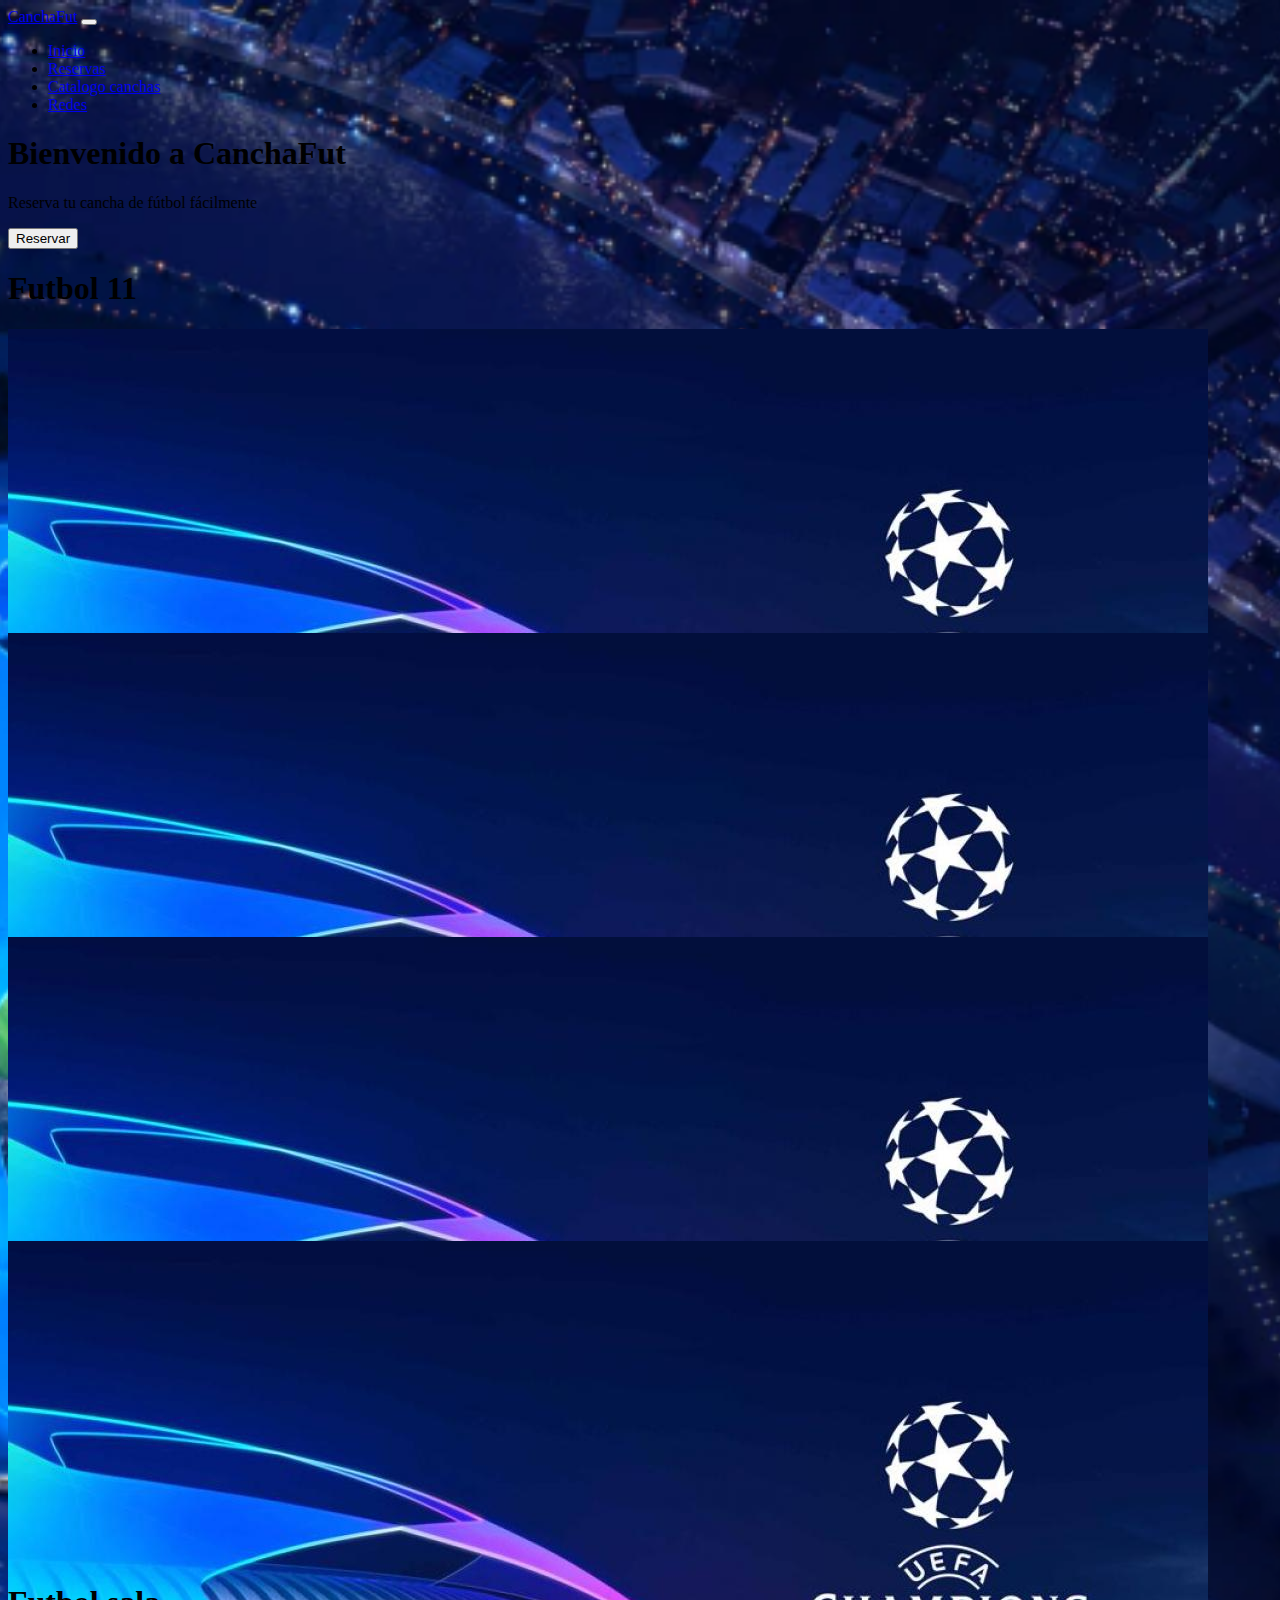
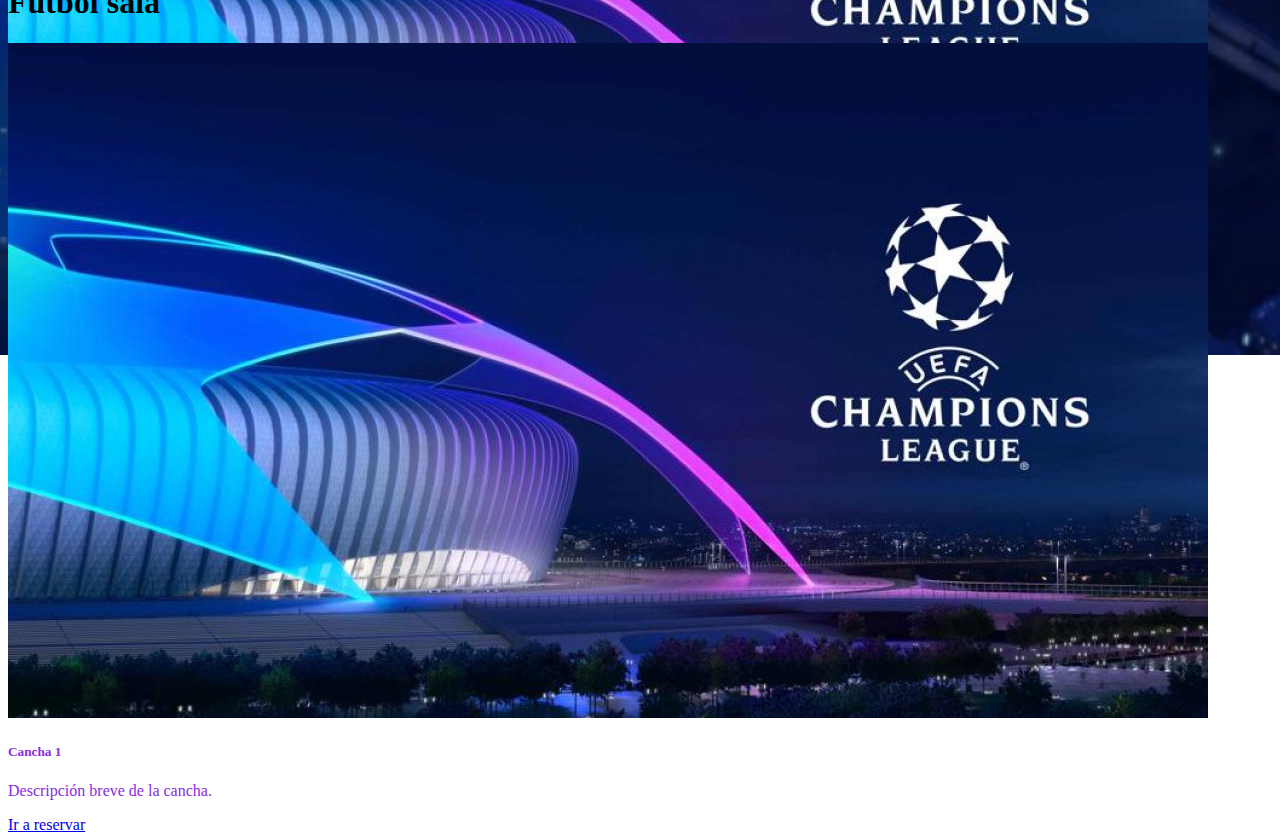
<file: index.html>
<!DOCTYPE html>
<html lang="es">
<head>
  <meta charset="UTF-8">
  <meta name="viewport" content="width=device-width, initial-scale=1.0">
  <title>Arriendo de Canchas</title>
  <link rel="stylesheet" href="assets/css/app.css">
  <link href="https://cdn.jsdelivr.net/npm/bootstrap@5.3.8/dist/css/bootstrap.min.css" rel="stylesheet" integrity="sha384-sRIl4kxILFvY47J16cr9ZwB07vP4J8+LH7qKQnuqkuIAvNWLzeN8tE5YBujZqJLB" crossorigin="anonymous">
</head>
<body>
    <nav class="navbar navbar-expand-lg bg-dark navbar-dark">
        <div class="container-fluid">
            <a class="navbar-brand" href="#">CanchaFut</a>
            <button class="navbar-toggler" type="button" data-bs-toggle="collapse" data-bs-target="#navbarNav"
                aria-controls="navbarNav" aria-expanded="false" aria-label="Toggle navigation">
                <span class="navbar-toggler-icon"></span>
            </button>
            <div class="collapse navbar-collapse" id="navbarNav">
                <ul class="navbar-nav ms-auto">
                    <li class="nav-item">
                        <a class="nav-link active" aria-current="page" href="#">Inicio</a>
                    </li>
                    <li class="nav-item">
                        <a class="nav-link" href="#">Reservas</a>
                    </li>
                    <li class="nav-item">
                        <a class="nav-link" href="#">Catalogo canchas</a>
                    </li>
                    <li class="nav-item">
                        <a class="nav-link" href="#">Redes</a>
                    </li>
                </ul>
            </div>
        </div>
    </nav>
    
    <div>
        <h1 class="text-center bg-primary bg-gradient;">Bienvenido a CanchaFut</h1>
            <p class="text-center text-white">Reserva tu cancha de fútbol fácilmente</p>
            <div class="text-center">
                <button class="btn btn-primary">Reservar</button>
            </div>
        </div>
        <div class="d-flex flex-wrap justify-content-center mt-4">
        
    <div class="row mb-4 mt-4">
        <h1 class="text-center">Futbol 11</h1>
        <div class="card m-2" style="width: 19rem; height: 19rem; color: blueviolet;">
            <img src="assets/img/imagen1.jpeg" class="card-img-top p-1"  alt="Cancha 1">
            <div class="card-body">
                <h5 class="card-title">Cancha 1</h5>
                <p class="card-text">Descripción breve de la cancha.</p>
                <a href="#reservar" class="btn btn-primary btn-sm ">Ir a reservar</a>
            </div>
        </div>
        <div class="card m-2" style="width: 19rem; height: 19rem; color: blueviolet;">
            <img src="assets/img/imagen1.jpeg" class="card-img-top p-1"  alt="Cancha 1">
            <div class="card-body">
                <h5 class="card-title">Cancha 1</h5>
                <p class="card-text">Descripción breve de la cancha.</p>
                <a href="#reservar" class="btn btn-primary btn-sm ">Ir a reservar</a>
            </div>
        </div>
        <div class="card m-2" style="width: 19rem; height: 19rem; color: blueviolet;">
            <img src="assets/img/imagen1.jpeg" class="card-img-top p-1" alt="Cancha 1">
            <div class="card-body">
                <h5 class="card-title">Cancha 1</h5>
                <p class="card-text">Descripción breve de la cancha.</p>
                <a href="#reservar" class="btn btn-primary btn-sm ">Ir a reservar</a>
            </div>
        </div>
        <div class="card m-2" style="width: 19rem; height: 19rem; color: blueviolet;">
            <img src="assets/img/imagen1.jpeg" class="card-img-top p-1"  alt="Cancha 1">
            <div class="card-body">
                <h5 class="card-title">Cancha 1</h5>
                <p class="card-text">Descripción breve de la cancha.</p>
                <a href="#reservar" class="btn btn-primary btn-sm ">Ir a reservar</a>
            </div>
        </div> 
    </div>
    <br>
    <div class="row pt-5 mt-4">
        <h1 class="text-center mb-4"> Futbol sala</h1>
        <div class="col-4">
            <div class="card m-2" style="width: 19rem; height: 19rem; color: blueviolet;">
                <img src="assets/img/imagen1.jpeg" class="card-img-top p-1" alt="Cancha 1">
                <div class="card-body">
                    <h5 class="card-title">Cancha 1</h5>
                    <p class="card-text">Descripción breve de la cancha.</p>
                    <a href="#reservar" class="btn btn-primary btn-sm ">Ir a reservar</a>
                </div>
            </div>
        </div>
    </div>

    

    
  </div>








<script src="https://cdn.jsdelivr.net/npm/bootstrap@5.3.2/dist/js/bootstrap.bundle.min.js"></script>
</body>
</html>
</file>
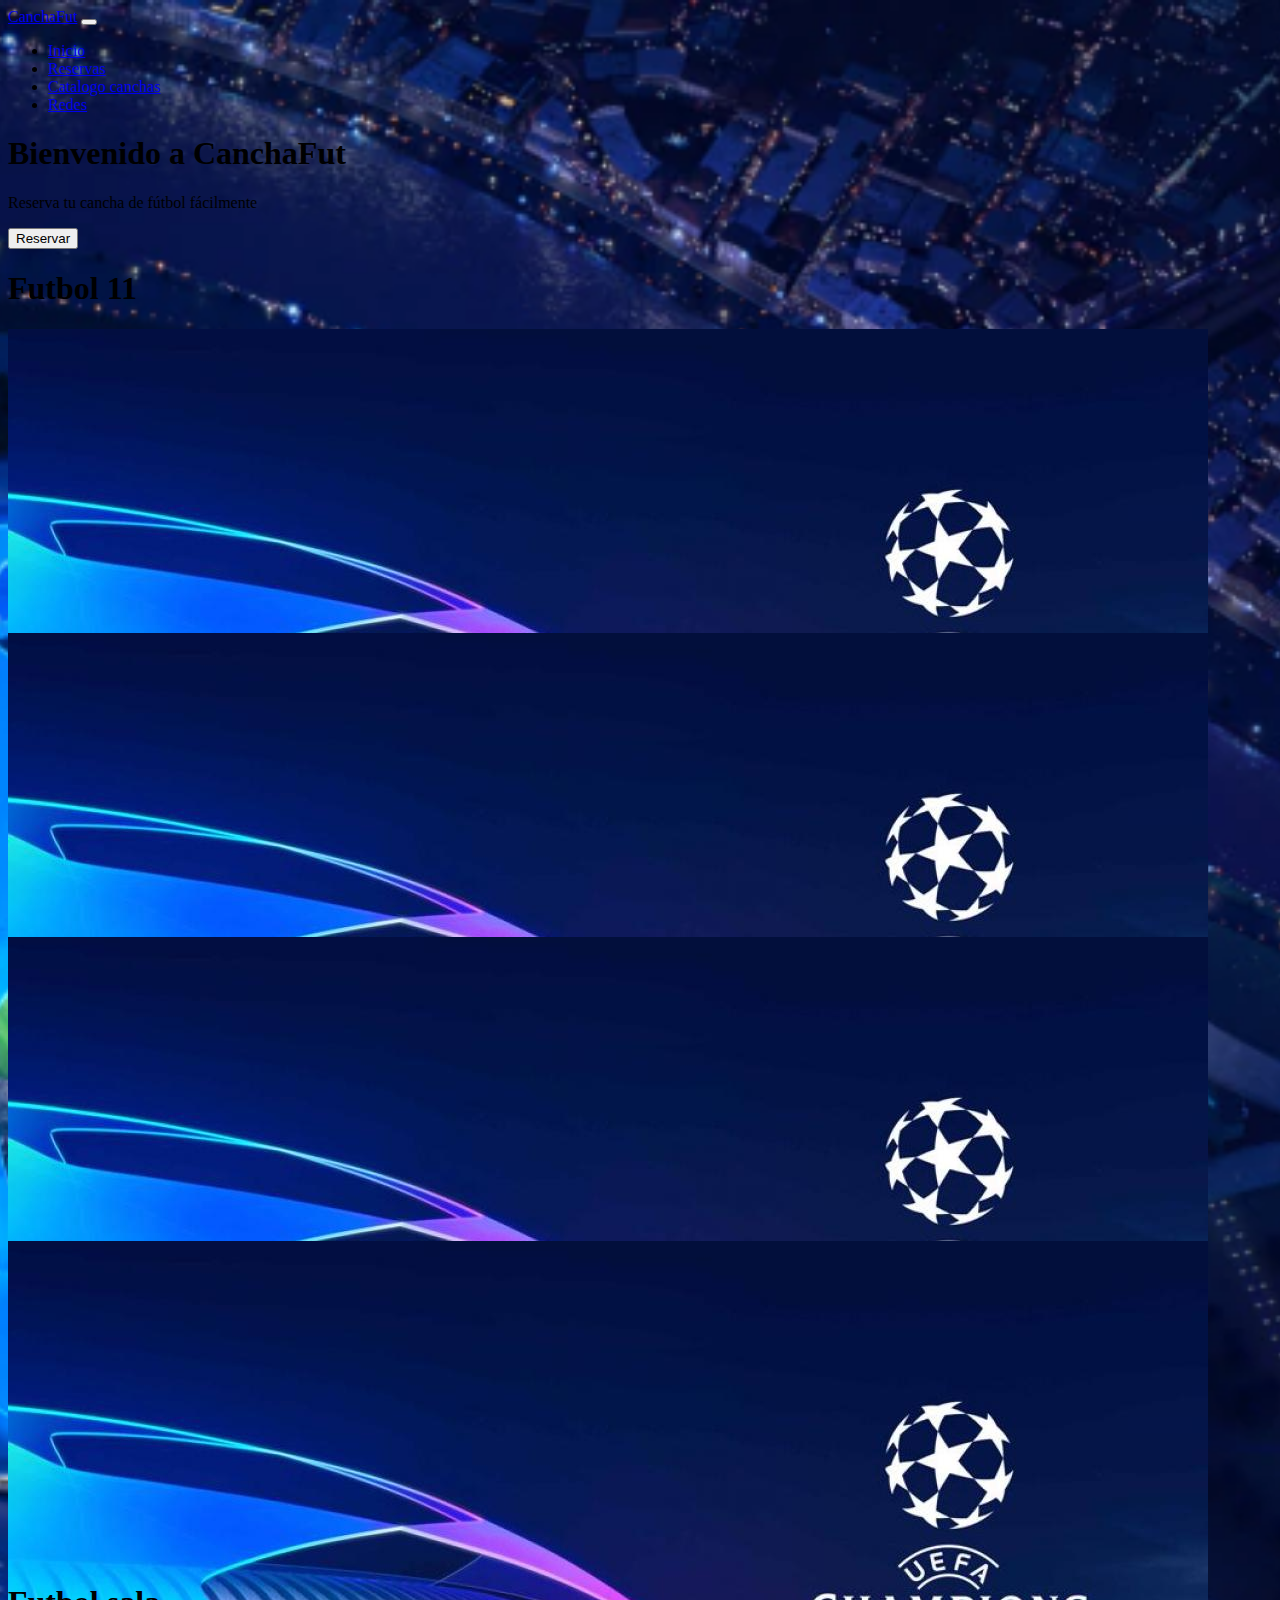
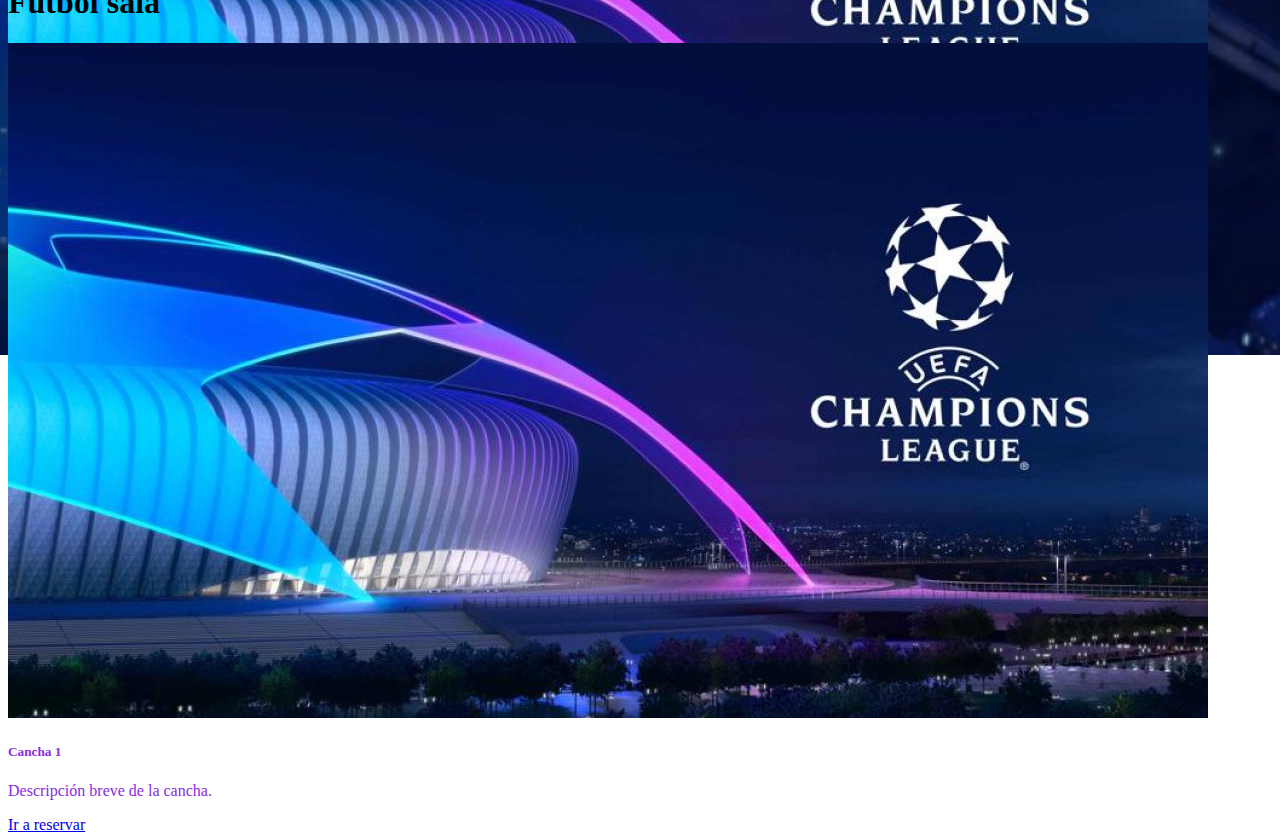
<file: admin.html>
<!DOCTYPE html>
<html lang="es">
<head>
    <meta charset="UTF-8">
    <meta name="viewport" content="width=device-width, initial-scale=1.0">
    <title>Panel de Administración - Canchas DuocUc</title>
    <link href="https://cdn.jsdelivr.net/npm/bootstrap@5.3.3/dist/css/bootstrap.min.css" rel="stylesheet" integrity="sha384-QWTKZyjpPEjISv5WaRU9OFeRpok6YctnYmDr5pNlyT2bRjXh0JMhjY6hW+ALEwIH" crossorigin="anonymous">
    <link rel="stylesheet" href="https://cdn.jsdelivr.net/npm/bootstrap-icons@1.11.3/font/bootstrap-icons.min.css">
    <link rel="stylesheet" href="assets/css/app.css"> 
</head>
<body>

    <header class="sticky-top">
        <nav class="navbar navbar-expand-lg navbar-dark bg-dark bg-opacity-75">
            <div class="container">
                <a class="navbar-brand fw-bold" href="index.html">⚽ CANCHAS DUOCUC</a>
                <button class="navbar-toggler" type="button" data-bs-toggle="collapse" data-bs-target="#navbarNav" aria-controls="navbarNav" aria-expanded="false" aria-label="Toggle navigation">
                    <span class="navbar-toggler-icon"></span>
                </button>
                <div class="collapse navbar-collapse" id="navbarNav">
                    <ul class="navbar-nav ms-auto">
                        <li class="nav-item"><a class="nav-link" href="index.html">Inicio</a></li>
                        <li class="nav-item"><a class="nav-link" href="catalogo.html">Canchas</a></li>
                        <li class="nav-item"><a class="nav-link" href="contacto.html">Contacto</a></li>
                        <li class="nav-item"><a class="nav-link active" aria-current="page" href="admin.html">Admin</a></li>
                        <li class="nav-item ms-lg-3"><a class="nav-link btn btn-outline-primary" href="login.html"><i class="bi bi-box-arrow-right"></i> Cerrar Sesión</a></li>
                    </ul>
                </div>
            </div>
        </nav>
    </header>

    <main class="container my-5">
        <h1 class="text-center fw-bold mb-5"><i class="bi bi-gear-fill me-3"></i>Panel de Administración</h1>
        
        <div class="card shadow-lg p-3">

            <ul class="nav nav-tabs" id="adminTabs" role="tablist">
                <li class="nav-item" role="presentation">
                    <button class="nav-link active" id="canchas-tab" data-bs-toggle="tab" data-bs-target="#canchas" type="button" role="tab" aria-controls="canchas" aria-selected="true"><i class="bi bi-grid-fill"></i> Productos (Canchas)</button>
                </li>
                <li class="nav-item" role="presentation">
                    <button class="nav-link" id="reservas-tab" data-bs-toggle="tab" data-bs-target="#reservas" type="button" role="tab" aria-controls="reservas" aria-selected="false"><i class="bi bi-calendar-check-fill"></i> Órdenes (Reservas)</button>
                </li>
                <li class="nav-item" role="presentation">
                    <button class="nav-link" id="usuarios-tab" data-bs-toggle="tab" data-bs-target="#usuarios" type="button" role="tab" aria-controls="usuarios" aria-selected="false"><i class="bi bi-people-fill"></i> Usuarios y Roles</button>
                </li>
            </ul>

            <div class="tab-content pt-3" id="adminTabsContent">
                
                <div class="tab-pane fade show active" id="canchas" role="tabpanel" aria-labelledby="canchas-tab">
                    <h2>Administrar Canchas</h2>
                    <p class="text-muted">Crear, editar o eliminar productos (canchas) del catálogo.</p>
                    
                    <div class="row">
                        <div class="col-md-6 mb-4">
                            <h4>Crear Nueva Cancha</h4>
                            <form>
                                <div class="mb-3">
                                    <label for="nombreCancha" class="form-label">Nombre</label>
                                    <input type="text" class="form-control" id="nombreCancha" value="Cancha N°6 Pasto Natural">
                                </div>
                                <div class="mb-3">
                                    <label for="precio" class="form-label">Precio Arriendo ($)</label>
                                    <input type="number" class="form-control" id="precio" value="25000">
                                </div>
                                <button type="submit" class="btn btn-success"><i class="bi bi-plus-circle"></i> Guardar Producto</button>
                            </form>
                        </div>
                        <div class="col-md-6">
                            <h4>Canchas Actuales</h4>
                            <ul class="list-group">
                                <li class="list-group-item d-flex justify-content-between align-items-center">
                                    Cancha N°1 (7v7)
                                    <span class="badge bg-primary rounded-pill">Editar</span>
                                </li>
                                <li class="list-group-item d-flex justify-content-between align-items-center">
                                    Cancha N°2 (5v5)
                                    <span class="badge bg-primary rounded-pill">Editar</span>
                                </li>
                            </ul>
                        </div>
                    </div>
                </div>

                <div class="tab-pane fade" id="reservas" role="tabpanel" aria-labelledby="reservas-tab">
                    <h2>Órdenes de Compra / Reservas</h2>
                    <p class="text-muted">Revisar el estado de los pedidos y el historial de transacciones.</p>
                    <div class="row mb-3">
                        <div class="col-md-6">
                            <h5>Crear Reserva</h5>
                            <form id="createReservaForm" class="row g-2">
                                <div class="col-12">
                                    <label class="form-label">Cliente</label>
                                    <select id="reservaClienteSelect" class="form-select"></select>
                                </div>
                                <div class="col-12">
                                    <label class="form-label">Cancha</label>
                                    <select id="reservaCanchaSelect" class="form-select"></select>
                                </div>
                                <div class="col-md-6">
                                    <label class="form-label">Fecha</label>
                                    <input id="reservaFecha" type="date" class="form-control">
                                </div>
                                <div class="col-md-6">
                                    <label class="form-label">Total ($)</label>
                                    <input id="reservaTotal" type="number" class="form-control">
                                </div>
                                <div class="col-12">
                                    <label class="form-label">Estado</label>
                                    <select id="reservaEstado" class="form-select">
                                        <option value="pendiente">Pendiente</option>
                                        <option value="pagada">Pagada</option>
                                    </select>
                                </div>
                                <div class="col-12 text-end">
                                    <button class="btn btn-success mt-2" type="submit"><i class="bi bi-plus-circle"></i> Crear Reserva</button>
                                </div>
                            </form>
                        </div>
                    </div>

                    <table class="table table-striped table-hover">
                        <thead>
                            <tr>
                                <th>ID Orden</th>
                                <th>Cliente</th>
                                <th>Fecha Reserva</th>
                                <th>Total</th>
                                <th>Estado</th>
                                <th>Acción</th>
                            </tr>
                        </thead>
                        <tbody>
                        </tbody>
                    </table>
                </div>

                <div class="tab-pane fade" id="usuarios" role="tabpanel" aria-labelledby="usuarios-tab">
                    <h2>Gestión de Usuarios y Roles</h2>
                    <p class="text-muted">Modificar roles (Administrador, Vendedor, Cliente) de los usuarios registrados.</p>
                    <div class="row mb-3">
                        <div class="col-md-6">
                            <h5>Crear Usuario</h5>
                            <form id="createUserForm" class="row g-2">
                                <div class="col-12">
                                    <label class="form-label">Email</label>
                                    <input id="userEmail" type="email" class="form-control" required>
                                </div>
                                <div class="col-12">
                                    <label class="form-label">Nombre</label>
                                    <input id="userName" type="text" class="form-control">
                                </div>
                                <div class="col-12">
                                    <label class="form-label">Rol</label>
                                    <select id="userRole" class="form-select">
                                        <option value="cliente">Cliente</option>
                                        <option value="vendedor">Vendedor</option>
                                        <option value="admin">Administrador</option>
                                    </select>
                                </div>
                                <div class="col-12 text-end">
                                    <button class="btn btn-success mt-2" type="submit"><i class="bi bi-plus-circle"></i> Crear Usuario</button>
                                </div>
                            </form>
                        </div>
                    </div>

                    <table class="table table-bordered table-sm">
                        <thead class="table-dark">
                            <tr>
                                <th>#</th>
                                <th>Email</th>
                                <th>Nombre</th>
                                <th>Rol</th>
                                <th>Acción</th>
                            </tr>
                        </thead>
                        <tbody>
                        </tbody>
                    </table>
                </div>
            </div>
        </div>
    </main>

    <footer class="bg-dark text-white pt-5 pb-4">
        </footer>

    <script src="https://cdn.jsdelivr.net/npm/bootstrap@5.3.3/dist/js/bootstrap.bundle.min.js" integrity="sha384-ENjdO4Dr2bkBIFxQpeoTz1HIcje39Wm4jDKdf19U8gI4ddQ3GYNS7NTKfAdVQSZe" crossorigin="anonymous"></script>
    <script src="assets/js/login.js"></script>
    <script src="assets/js/session.js"></script>
    <script src="assets/js/admin.js"></script>
</body>
</html>
</file>
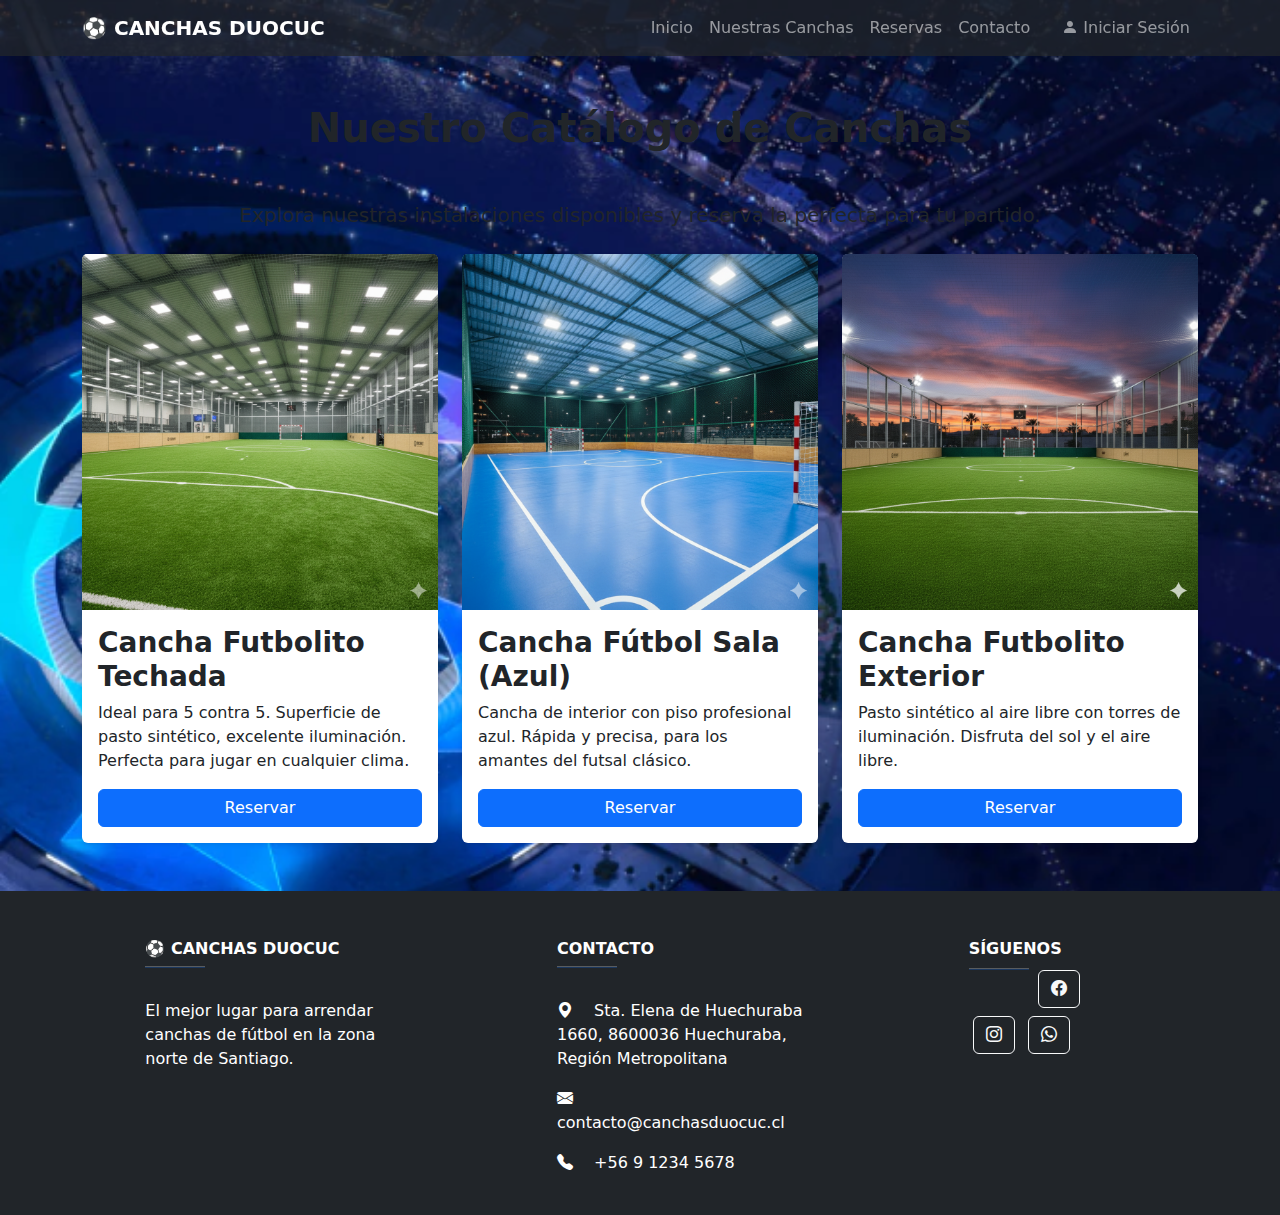
<file: catalogo.html>
<!DOCTYPE html>
<html lang="es">
<head>
    <meta charset="UTF-8">
    <meta name="viewport" content="width=device-width, initial-scale=1.0">
    <title>Catálogo de Canchas - Canchas duocuc</title>
    <link href="https://cdn.jsdelivr.net/npm/bootstrap@5.3.3/dist/css/bootstrap.min.css" rel="stylesheet" integrity="sha384-QWTKZyjpPEjISv5WaRU9OFeRpok6YctnYmDr5pNlyT2bRjXh0JMhjY6hW+ALEwIH" crossorigin="anonymous">
    <link rel="stylesheet" href="https://cdn.jsdelivr.net/npm/bootstrap-icons@1.11.3/font/bootstrap-icons.min.css">
    <link rel="stylesheet" href="assets/css/app.css">
</head>
<body>

    <header class="sticky-top">
    <nav class="navbar navbar-expand-lg navbar-dark bg-dark bg-opacity-75">
        <div class="container">
            <a class="navbar-brand fw-bold" href="index.html">⚽ CANCHAS DUOCUC</a>
            <button class="navbar-toggler" type="button" data-bs-toggle="collapse" data-bs-target="#navbarNav" aria-controls="navbarNav" aria-expanded="false" aria-label="Toggle navigation">
                <span class="navbar-toggler-icon"></span>
            </button>
            <div class="collapse navbar-collapse" id="navbarNav">
                <ul class="navbar-nav ms-auto">
                    <li class="nav-item">
                        <a class="nav-link" href="index.html">Inicio</a>
                    </li>
                    <li class="nav-item">
                        <a class="nav-link" href="catalogo.html">Nuestras Canchas</a>
                    </li>
                    <li class="nav-item">
                        <a class="nav-link" href="reservas.html">Reservas</a>
                    </li>
                    <li class="nav-item">
                        <a class="nav-link" href="contacto.html">Contacto</a>
                    </li>
                    <li class="nav-item ms-lg-3">
                        <a class="nav-link btn btn-outline-primary" href="login.html">
                            <i class="bi bi-person-fill"></i> Iniciar Sesión
                        </a>
                    </li>
                </ul>
            </div>
        </div>
    </nav>
</header>

    <main>
        <section class="container my-5">
            <h1 class="text-center fw-bold mb-5">Nuestro Catálogo de Canchas</h1>
            <p class="lead text-center mb-4">Explora nuestras instalaciones disponibles y reserva la perfecta para tu partido.</p>

            <div class="row gy-4 justify-content-center">
                
                <article class="col-md-6 col-lg-4">
                    <div class="card h-100 border-0 shadow-sm">
                        <img src="assets/img/canchauno.png" class="card-img-top" alt="Cancha de futbolito techada con buena iluminación.">
                        <div class="card-body d-flex flex-column">
                            <h3 class="card-title fw-bold">Cancha Futbolito Techada</h3>
                            <p class="card-text">Ideal para 5 contra 5. Superficie de pasto sintético, excelente iluminación. Perfecta para jugar en cualquier clima.</p>
                            <a href="reservas.html?cancha=futbolito_techada" class="btn btn-primary mt-auto">Reservar</a>
                        </div>
                    </div>
                </article>

                <article class="col-md-6 col-lg-4">
                    <div class="card h-100 border-0 shadow-sm">
                        <img src="assets/img/canchados.png" class="card-img-top" alt="Cancha de fútbol sala techada con piso azul.">
                        <div class="card-body d-flex flex-column">
                            <h3 class="card-title fw-bold">Cancha Fútbol Sala (Azul)</h3>
                            <p class="card-text">Cancha de interior con piso profesional azul. Rápida y precisa, para los amantes del futsal clásico.</p>
                            <a href="reservas.html?cancha=futsal_azul" class="btn btn-primary mt-auto">Reservar</a>
                        </div>
                    </article>

                <article class="col-md-6 col-lg-4">
                    <div class="card h-100 border-0 shadow-sm">
                        <img src="assets/img/canchatres.png" class="card-img-top" alt="Cancha de futbolito al aire libre con pasto sintético y luces.">
                        <div class="card-body d-flex flex-column">
                            <h3 class="card-title fw-bold">Cancha Futbolito Exterior</h3>
                            <p class="card-text">Pasto sintético al aire libre con torres de iluminación. Disfruta del sol y el aire libre.</p>
                            <a href="reservas.html?cancha=futbolito_exterior" class="btn btn-primary mt-auto">Reservar</a>
                        </div>
                    </div>
                </article>

            </div>
        </section>
    </main>

    <footer class="bg-dark text-white pt-5 pb-4">
        <div class="container text-center text-md-start">
            <div class="row">
                <div class="col-md-3 col-lg-4 col-xl-3 mx-auto mb-4">
                    <h6 class="text-uppercase fw-bold">⚽ CANCHAS DUOCUC</h6>
                    <hr class="mb-4 mt-0 d-inline-block mx-auto" style="width: 60px; background-color: #0d6efd; height: 2px"/>
                    <p>
                        El mejor lugar para arrendar canchas de fútbol en la zona norte de Santiago.
                    </p>
                </div>
                <div class="col-md-4 col-lg-3 col-xl-3 mx-auto mb-md-0 mb-4">
                    <h6 class="text-uppercase fw-bold">Contacto</h6>
                    <hr class="mb-4 mt-0 d-inline-block mx-auto" style="width: 60px; background-color: #0d6efd; height: 2px"/>
                    <p><i class="bi bi-geo-alt-fill me-3"></i> Sta. Elena de Huechuraba 1660, 8600036 Huechuraba, Región Metropolitana</p>
                    <p><i class="bi bi-envelope-fill me-3"></i> contacto@canchasduocuc.cl</p>
                    <p><i class="bi bi-telephone-fill me-3"></i> +56 9 1234 5678</p>
                </div>
                <div class="col-md-3 col-lg-2 col-xl-2 mx-auto mb-4">
                    <h6 class="text-uppercase fw-bold">Síguenos</h6>
                    <hr class="mb-4 mt-0 d-inline-block mx-auto" style="width: 60px; background-color: #0d6efd; height: 2px"/>
                    <a href="#" class="btn btn-outline-light btn-floating m-1"><i class="bi bi-facebook"></i></a>
                    <a href="#" class="btn btn-outline-light btn-floating m-1"><i class="bi bi-instagram"></i></a>
                    <a href="#" class="btn btn-outline-light btn-floating m-1"><i class="bi bi-whatsapp"></i></a>
                </div>
            </div>
        </div>
    </footer>

    <script src="https://cdn.jsdelivr.net/npm/bootstrap@5.3.3/dist/js/bootstrap.bundle.min.js" integrity="sha384-YvpcrYf0tY3lHB60NNkmXc5s9fDVZLESaAA55NDzOxhy9GkcIdslK1eN7N6jIeHz" crossorigin="anonymous"></script>
    <script src="assets/js/session.js"></script>
</body>
</html>
</file>
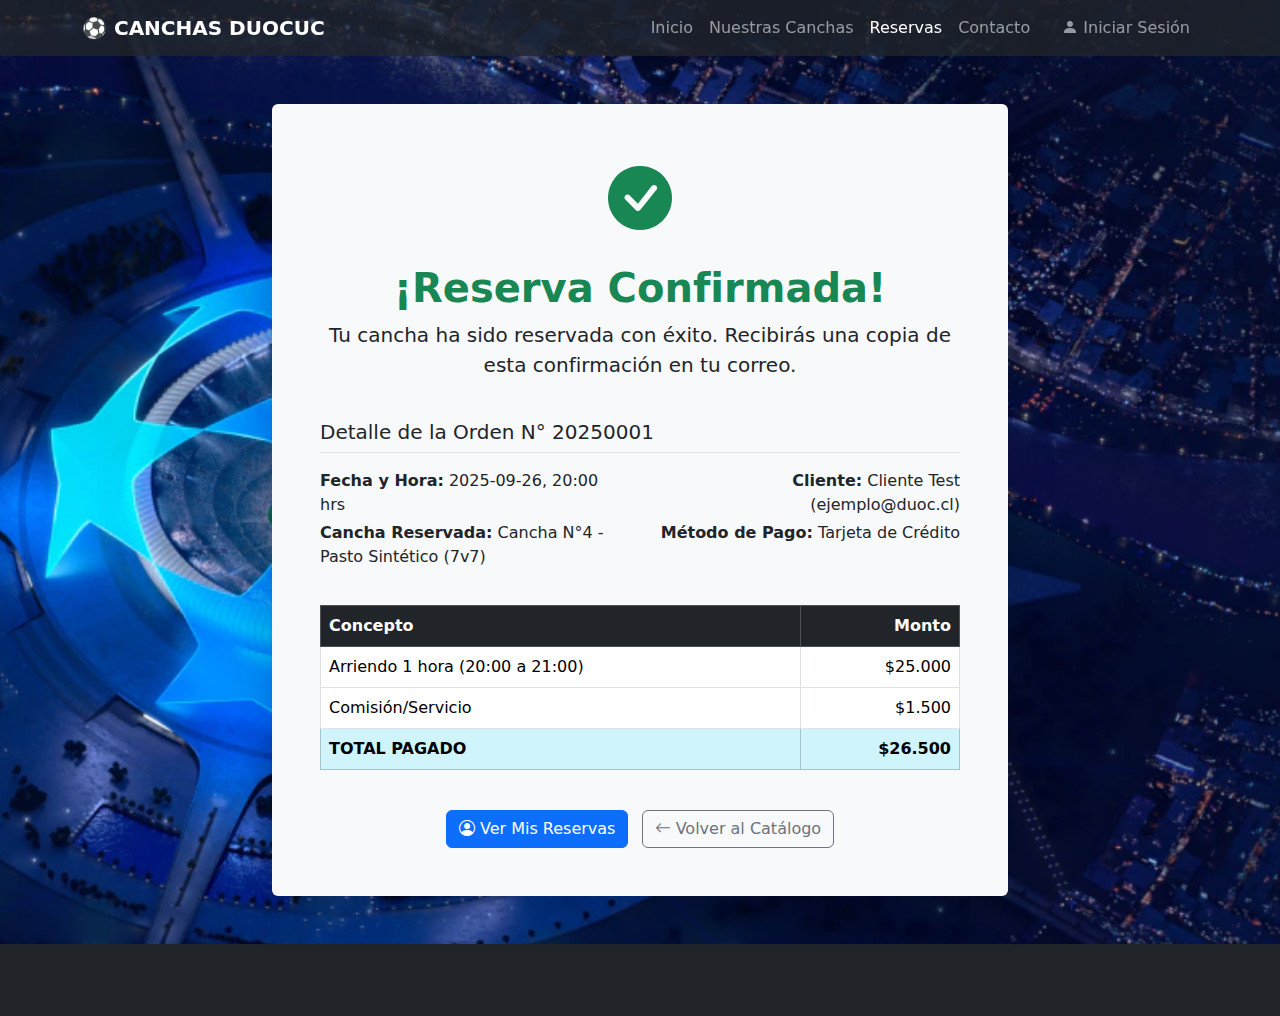
<file: confirmacion.html>
<!DOCTYPE html>
<html lang="es">
<head>
    <meta charset="UTF-8">
    <meta name="viewport" content="width=device-width, initial-scale=1.0">
    <title>Confirmación de Reserva - Canchas DuocUc</title>
    <link href="https://cdn.jsdelivr.net/npm/bootstrap@5.3.3/dist/css/bootstrap.min.css" rel="stylesheet" integrity="sha384-QWTKZyjpPEjISv5WaRU9OFeRpok6YctnYmDr5pNlyT2bRjXh0JMhjY6hW+ALEwIH" crossorigin="anonymous">
    <link rel="stylesheet" href="https://cdn.jsdelivr.net/npm/bootstrap-icons@1.11.3/font/bootstrap-icons.min.css">
    <link rel="stylesheet" href="assets/css/app.css"> 
</head>
<body>

    <header class="sticky-top">
        <nav class="navbar navbar-expand-lg navbar-dark bg-dark bg-opacity-75">
            <div class="container">
                <a class="navbar-brand fw-bold" href="index.html">⚽ CANCHAS DUOCUC</a>
                <button class="navbar-toggler" type="button" data-bs-toggle="collapse" data-bs-target="#navbarNav" aria-controls="navbarNav" aria-expanded="false" aria-label="Toggle navigation">
                    <span class="navbar-toggler-icon"></span>
                </button>
                <div class="collapse navbar-collapse" id="navbarNav">
                    <ul class="navbar-nav ms-auto">
                        <li class="nav-item"><a class="nav-link" href="index.html">Inicio</a></li>
                        <li class="nav-item"><a class="nav-link" href="catalogo.html">Nuestras Canchas</a></li>
                        <li class="nav-item"><a class="nav-link active" aria-current="page" href="reservas.html">Reservas</a></li>
                        <li class="nav-item"><a class="nav-link" href="contacto.html">Contacto</a></li>
                        <li class="nav-item ms-lg-3"><a class="nav-link btn btn-outline-primary" href="login.html"><i class="bi bi-person-fill"></i> Iniciar Sesión</a></li>
                    </ul>
                </div>
            </div>
        </nav>
    </header>

    <main class="container my-5">
        <div class="row justify-content-center">
            <div class="col-lg-8">
                <div class="card p-5 shadow-lg border-0 bg-light">
                    <div class="text-center mb-4">
                        <i class="bi bi-check-circle-fill text-success" style="font-size: 4rem;"></i>
                        <h1 class="fw-bold mt-3 text-success">¡Reserva Confirmada!</h1>
                        <p class="lead">Tu cancha ha sido reservada con éxito. Recibirás una copia de esta confirmación en tu correo.</p>
                    </div>

                    <h2 class="h5 border-bottom pb-2 mb-3">Detalle de la Orden N° 20250001</h2>
                    
                    <div class="row">
                        <div class="col-md-6 mb-3">
                            <p class="mb-1"><strong>Fecha y Hora:</strong> 2025-09-26, 20:00 hrs</p>
                            <p class="mb-1"><strong>Cancha Reservada:</strong> Cancha N°4 - Pasto Sintético (7v7)</p>
                        </div>
                        <div class="col-md-6 mb-3 text-md-end">
                            <p class="mb-1"><strong>Cliente:</strong> Cliente Test (ejemplo@duoc.cl)</p>
                            <p class="mb-1"><strong>Método de Pago:</strong> Tarjeta de Crédito</p>
                        </div>
                    </div>

                    <table class="table table-bordered mt-3">
                        <thead class="table-dark">
                            <tr>
                                <th>Concepto</th>
                                <th class="text-end">Monto</th>
                            </tr>
                        </thead>
                        <tbody>
                            <tr>
                                <td>Arriendo 1 hora (20:00 a 21:00)</td>
                                <td class="text-end">$25.000</td>
                            </tr>
                            <tr>
                                <td>Comisión/Servicio</td>
                                <td class="text-end">$1.500</td>
                            </tr>
                        </tbody>
                        <tfoot>
                            <tr class="fw-bold table-info">
                                <td>TOTAL PAGADO</td>
                                <td class="text-end">$26.500</td>
                            </tr>
                        </tfoot>
                    </table>
                    
                    <div class="text-center mt-4">
                        <a href="perfil.html" class="btn btn-primary me-2"><i class="bi bi-person-circle"></i> Ver Mis Reservas</a>
                        <a href="catalogo.html" class="btn btn-outline-secondary"><i class="bi bi-arrow-left"></i> Volver al Catálogo</a>
                    </div>
                </div>
            </div>
        </div>
    </main>

    <footer class="bg-dark text-white pt-5 pb-4">
        </footer>

    <script src="https://cdn.jsdelivr.net/npm/bootstrap@5.3.3/dist/js/bootstrap.bundle.min.js" integrity="sha384-ENjdO4Dr2bkBIFxQpeoTz1HIcje39Wm4jDKdf19U8gI4ddQ3GYNS7NTKfAdVQSZe" crossorigin="anonymous"></script>
    <script src="assets/js/session.js"></script>
</body>
</html>
</file>
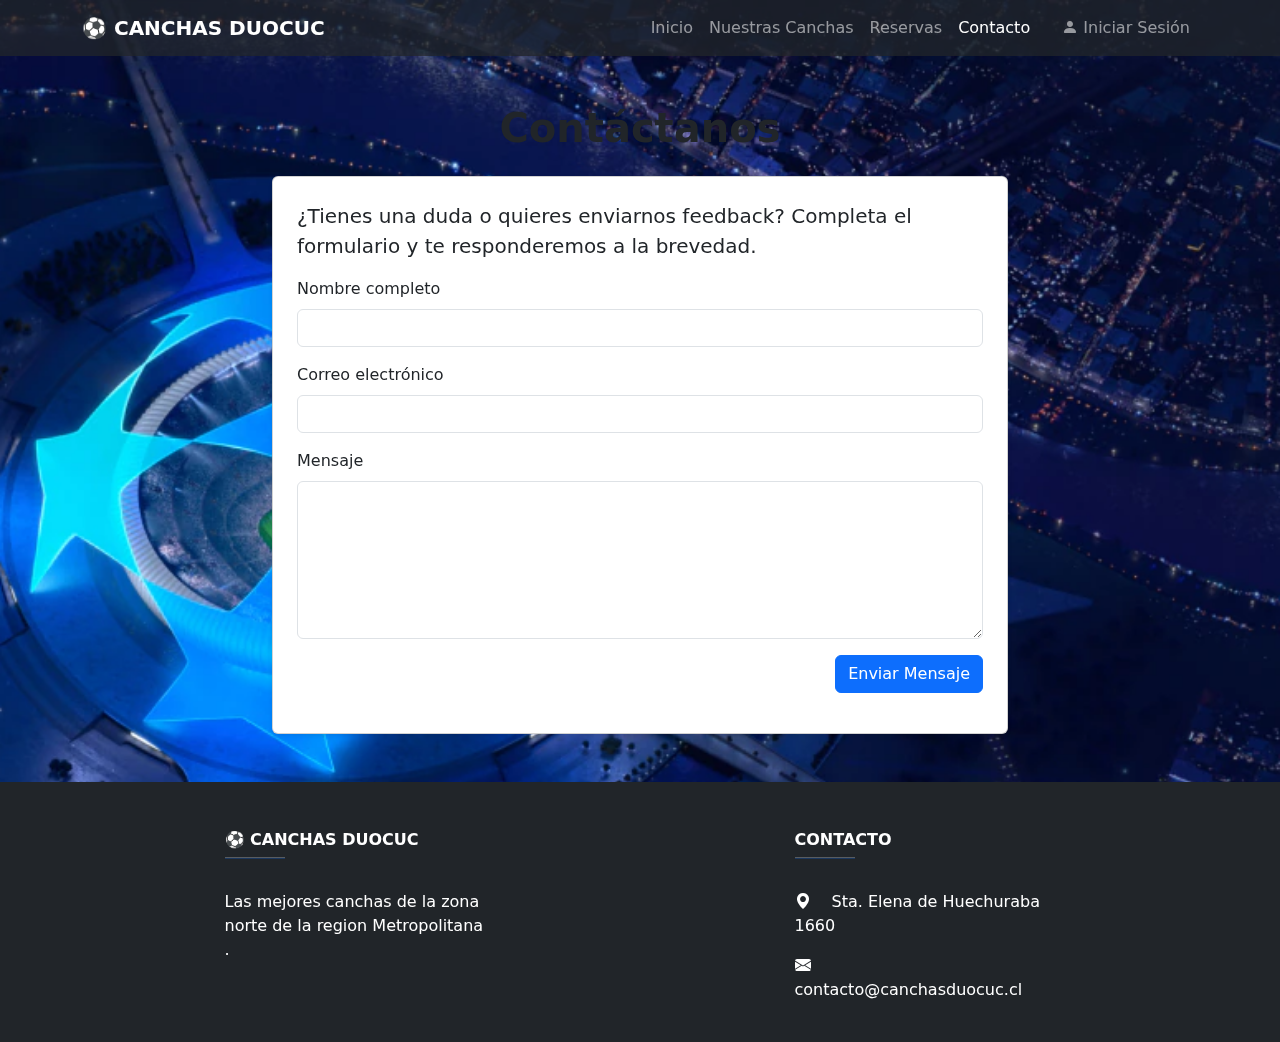
<file: contacto.html>
<!DOCTYPE html>
<html lang="es">
<head>
    <meta charset="UTF-8">
    <meta name="viewport" content="width=device-width, initial-scale=1.0">
    <title>Contacto - Canchas DuocUc</title>
    <link href="https://cdn.jsdelivr.net/npm/bootstrap@5.3.3/dist/css/bootstrap.min.css" rel="stylesheet">
    <link rel="stylesheet" href="https://cdn.jsdelivr.net/npm/bootstrap-icons@1.11.3/font/bootstrap-icons.min.css">
    <link rel="stylesheet" href="assets/css/app.css">
<body>

    <header class="sticky-top">
        <nav class="navbar navbar-expand-lg navbar-dark bg-dark bg-opacity-75">
            <div class="container">
                <a class="navbar-brand fw-bold" href="index.html">⚽ CANCHAS DUOCUC</a>
                <button class="navbar-toggler" type="button" data-bs-toggle="collapse" data-bs-target="#navbarNav" aria-controls="navbarNav" aria-expanded="false" aria-label="Toggle navigation">
                    <span class="navbar-toggler-icon"></span>
                </button>
                <div class="collapse navbar-collapse" id="navbarNav">
                    <ul class="navbar-nav ms-auto">
                        <li class="nav-item">
                            <a class="nav-link" href="index.html">Inicio</a>
                        </li>
                        <li class="nav-item">
                            <a class="nav-link" href="catalogo.html">Nuestras Canchas</a>
                        </li>
                        <li class="nav-item">
                            <a class="nav-link" href="reservas.html">Reservas</a>
                        </li>
                        <li class="nav-item">
                            <a class="nav-link active" aria-current="page" href="contacto.html">Contacto</a>
                        </li>
                        <li class="nav-item ms-lg-3">
                            <a class="nav-link btn btn-outline-primary" href="login.html">
                                <i class="bi bi-person-fill"></i> Iniciar Sesión
                            </a>
                        </li>
                    </ul>
                </div>
            </div>
        </nav>
</body>
    <main class="container my-5">
        <h1 class="text-center fw-bold mb-4">Contáctanos</h1>

        <div class="row justify-content-center">
            <div class="col-md-8">
                <div class="card shadow-sm p-4">
                    <p class="lead">¿Tienes una duda o quieres enviarnos feedback? Completa el formulario y te responderemos a la brevedad.</p>
                    <form id="contactForm">
                        <div class="mb-3">
                            <label for="contactName" class="form-label">Nombre completo</label>
                            <input id="contactName" type="text" class="form-control" maxlength="100" required>
                            <div class="invalid-feedback">Ingrese su nombre completo (máx 100 caracteres).</div>
                        </div>
                        <div class="mb-3">
                            <label for="contactEmail" class="form-label">Correo electrónico</label>
                            <input id="contactEmail" type="email" class="form-control" maxlength="100" required>
                            <div class="invalid-feedback">Ingrese un correo válido (dominios permitidos: @duoc.cl, @profesor.duoc.cl, @gmail.com).</div>
                        </div>
                        <div class="mb-3">
                            <label for="contactMessage" class="form-label">Mensaje</label>
                            <textarea id="contactMessage" class="form-control" rows="6" maxlength="500" required></textarea>
                            <div class="invalid-feedback">El mensaje es obligatorio (máx 500 caracteres).</div>
                        </div>
                        <div class="text-end">
                            <button type="submit" class="btn btn-primary">Enviar Mensaje</button>
                        </div>
                    </form>
                    <div id="contactResult" class="mt-3"></div>
                </div>
            </div>
        </div>
    </main>

    <footer class="bg-dark text-white pt-5 pb-4 mt-5">
        <div class="container text-center text-md-start">
            <div class="row">
                <div class="col-md-3 col-lg-4 col-xl-3 mx-auto mb-4">
                    <h6 class="text-uppercase fw-bold">⚽ CANCHAS DUOCUC</h6>
                    <hr class="mb-4 mt-0 d-inline-block mx-auto" style="width: 60px; background-color: #0d6efd; height: 2px"/>
                    <p>Las mejores canchas de la zona norte de la region Metropolitana .</p>
                </div>
                <div class="col-md-4 col-lg-3 col-xl-3 mx-auto mb-md-0 mb-4">
                    <h6 class="text-uppercase fw-bold">Contacto</h6>
                    <hr class="mb-4 mt-0 d-inline-block mx-auto" style="width: 60px; background-color: #0d6efd; height: 2px"/>
                    <p><i class="bi bi-geo-alt-fill me-3"></i> Sta. Elena de Huechuraba 1660</p>
                    <p><i class="bi bi-envelope-fill me-3"></i> contacto@canchasduocuc.cl</p>
                </div>
            </div>
        </div>
    </footer>

    <script src="https://cdn.jsdelivr.net/npm/bootstrap@5.3.3/dist/js/bootstrap.bundle.min.js" integrity="sha384-ENjdO4Dr2bkBIFxQpeoTz1HIcje39Wm4jDKdf19U8gI4ddQ3GYNS7NTKfAdVQSZe" crossorigin="anonymous"></script>
    <script src="assets/js/login.js"></script>
    <script src="assets/js/session.js"></script>
    <script src="assets/js/contacto.js"></script>
</body>

</html>
</file>
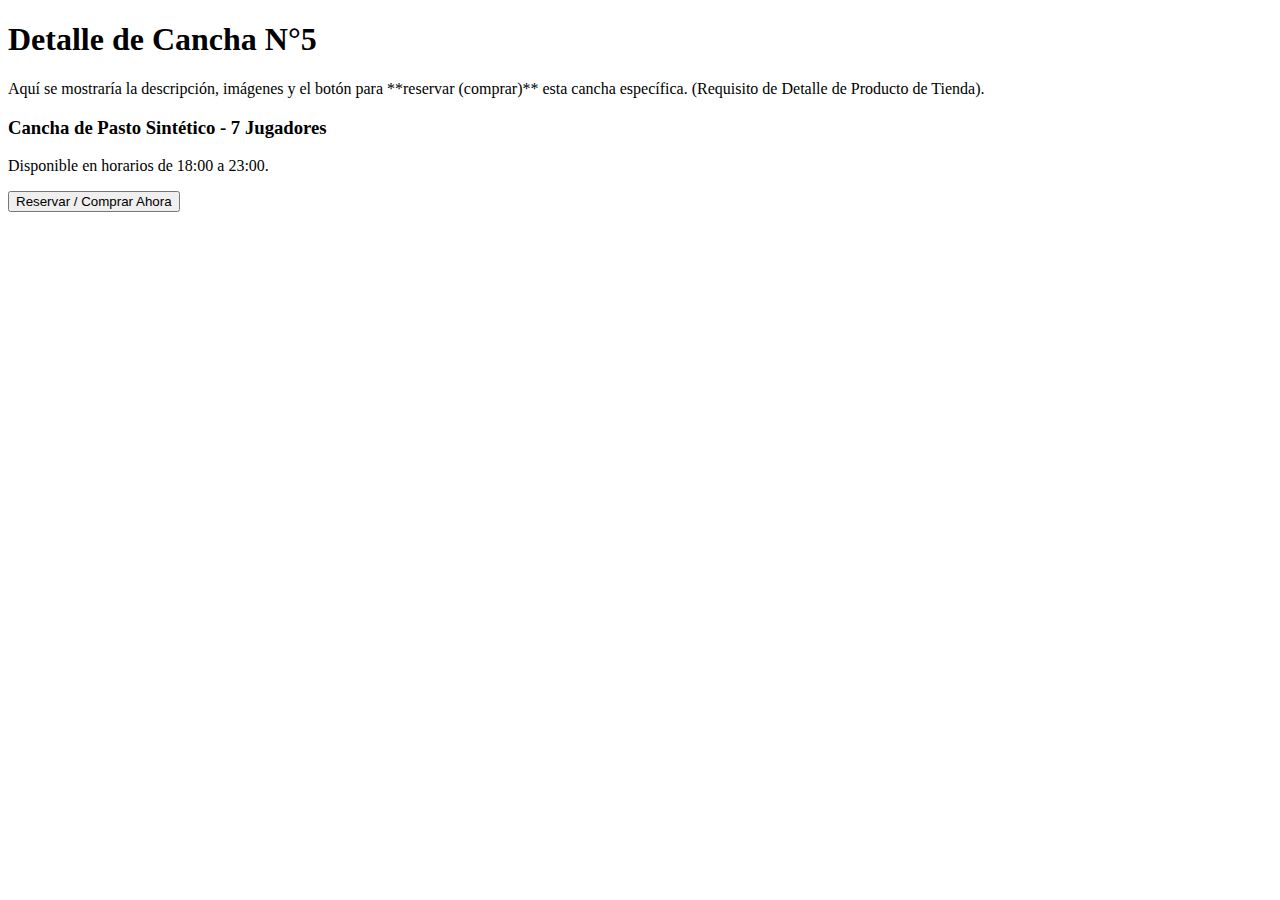
<file: detalle.html>
<!DOCTYPE html>
<html lang="es">
<head>
    <meta charset="UTF-8">
    <meta name="viewport" content="width=device-width, initial-scale=1.0">
    <title>Detalle de Cancha - Canchas DuocUc</title>
    </head>
<body>
    <main class="container my-5">
        <h1 class="text-center fw-bold mb-4">Detalle de Cancha N°5</h1>
        <p class="lead text-center">Aquí se mostraría la descripción, imágenes y el botón para **reservar (comprar)** esta cancha específica. (Requisito de Detalle de Producto de Tienda).</p>
        <div class="card p-4 shadow-sm">
            <h3>Cancha de Pasto Sintético - 7 Jugadores</h3>
            <p>Disponible en horarios de 18:00 a 23:00.</p>
            <button class="btn btn-success mt-3"><i class="bi bi-cart-fill"></i> Reservar / Comprar Ahora</button>
        </div>
    </main>
    <script src="https://cdn.jsdelivr.net/npm/bootstrap@5.3.3/dist/js/bootstrap.bundle.min.js" integrity="sha384-ENjdO4Dr2bkBIFxQpeoTz1HIcje39Wm4jDKdf19U8gI4ddQ3GYNS7NTKfAdVQSZe" crossorigin="anonymous"></script>
    <script src="assets/js/session.js"></script>
</body>
</html>
</file>
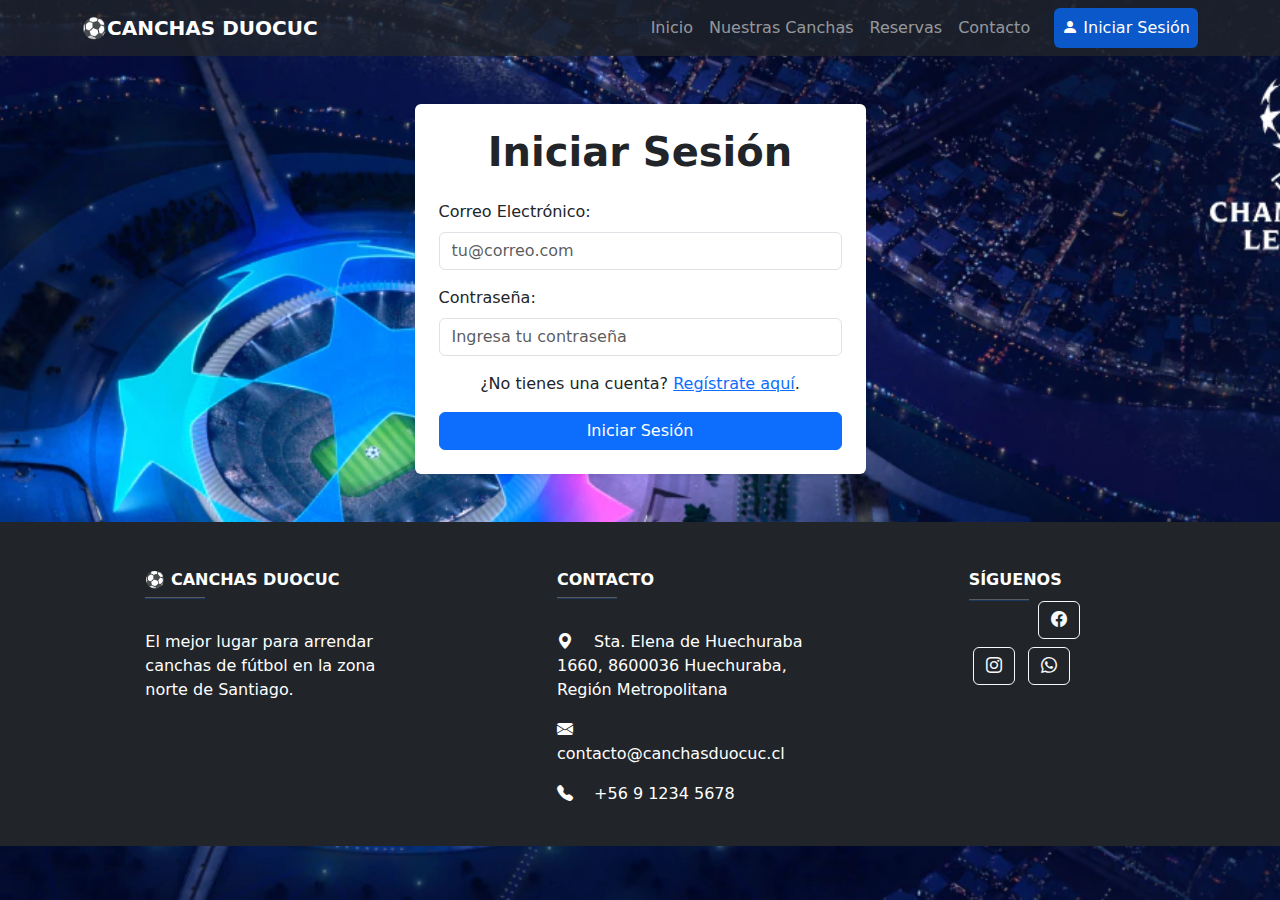
<file: login.html>
<!DOCTYPE html>
<html lang="es">
<head>
    <meta charset="UTF-8">
    <meta name="viewport" content="width=device-width, initial-scale=1.0">
    <title>Iniciar Sesión - Canchas DuocUc</title>
    <link href="https://cdn.jsdelivr.net/npm/bootstrap@5.3.3/dist/css/bootstrap.min.css" rel="stylesheet" integrity="sha384-QWTKZyjpPEjISv5WaRU9OFeRpok6YctnYmDr5pNlyT2bRjXh0JMhjY6hW+ALEwIH" crossorigin="anonymous">
    <link rel="stylesheet" href="https://cdn.jsdelivr.net/npm/bootstrap-icons@1.11.3/font/bootstrap-icons.min.css">
    <link rel="stylesheet" href="assets/css/app.css">
</head>
<body>

    <header class="sticky-top">
        <nav class="navbar navbar-expand-lg navbar-dark bg-dark bg-opacity-75">
            <div class="container">
                <a class="navbar-brand fw-bold" href="index.html">⚽CANCHAS DUOCUC</a>
                <button class="navbar-toggler" type="button" data-bs-toggle="collapse" data-bs-target="#navbarNav" aria-controls="navbarNav" aria-expanded="false" aria-label="Toggle navigation">
                    <span class="navbar-toggler-icon"></span>
                </button>
                <div class="collapse navbar-collapse" id="navbarNav">
                    <ul class="navbar-nav ms-auto">
                        <li class="nav-item">
                            <a class="nav-link" href="index.html">Inicio</a>
                        </li>
                        <li class="nav-item">
                            <a class="nav-link" href="catalogo.html">Nuestras Canchas</a>
                        </li>
                        <li class="nav-item">
                            <a class="nav-link" href="reservas.html">Reservas</a>
                        </li>
                        <li class="nav-item">
                            <a class="nav-link" href="contacto.html">Contacto</a>
                        </li>
                        <li class="nav-item ms-lg-3">
                            <a class="nav-link btn btn-primary active" aria-current="page" href="login.html">
                                <i class="bi bi-person-fill"></i> Iniciar Sesión
                            </a>
                        </li>
                    </ul>
                </div>
            </div>
        </nav>
    </header>

    <main class="container my-5">
        <div class="row justify-content-center">
            <div class="col-md-6 col-lg-5">
                <div class="card p-4 shadow-sm border-0">
                    <h1 class="text-center fw-bold mb-4">Iniciar Sesión</h1>
                    <form id="loginForm" class="needs-validation" novalidate>
                        <div class="mb-3">
                            <label for="email" class="form-label">Correo Electrónico:</label>
                            <input type="email" class="form-control" id="email" name="email" placeholder="tu@correo.com" required>
                            <div class="invalid-feedback">
                                Por favor, ingresa un correo electrónico válido.
                            </div>
                        </div>
                        <div class="mb-3">
                            <label for="password" class="form-label">Contraseña:</label>
                            <input type="password" class="form-control" id="password" name="password" placeholder="Ingresa tu contraseña" required>
                            <div class="invalid-feedback">
                                Por favor, ingresa tu contraseña.
                            </div>
                        </div>
                        
                        <div class="text-center mb-3">
                            ¿No tienes una cuenta? <a href="registro.html">Regístrate aquí</a>.
                        </div>

                        <button type="submit" class="btn btn-primary w-100">Iniciar Sesión</button>
                        <div id="login-error" class="alert alert-danger mt-3 d-none">
                            Usuario o contraseña incorrectos.
                        </div>
                    </form> 
                </div>
            </div>
        </div>
    </main>

    <footer class="bg-dark text-white pt-5 pb-4">
        <div class="container text-center text-md-start">
            <div class="row">
                <div class="col-md-3 col-lg-4 col-xl-3 mx-auto mb-4">
                    <h6 class="text-uppercase fw-bold">⚽ CANCHAS DUOCUC</h6>
                    <hr class="mb-4 mt-0 d-inline-block mx-auto" style="width: 60px; background-color: #0d6efd; height: 2px"/>
                    <p>
                        El mejor lugar para arrendar canchas de fútbol en la zona norte de Santiago.
                    </p>
                </div>
                <div class="col-md-4 col-lg-3 col-xl-3 mx-auto mb-md-0 mb-4">
                    <h6 class="text-uppercase fw-bold">Contacto</h6>
                    <hr class="mb-4 mt-0 d-inline-block mx-auto" style="width: 60px; background-color: #0d6efd; height: 2px"/>
                    <p><i class="bi bi-geo-alt-fill me-3"></i> Sta. Elena de Huechuraba 1660, 8600036 Huechuraba, Región Metropolitana</p>
                    <p><i class="bi bi-envelope-fill me-3"></i> contacto@canchasduocuc.cl</p>
                    <p><i class="bi bi-telephone-fill me-3"></i> +56 9 1234 5678</p>
                </div>
                <div class="col-md-3 col-lg-2 col-xl-2 mx-auto mb-4">
                    <h6 class="text-uppercase fw-bold">Síguenos</h6>
                    <hr class="mb-4 mt-0 d-inline-block mx-auto" style="width: 60px; background-color: #0d6efd; height: 2px"/>
                    <a href="#" class="btn btn-outline-light btn-floating m-1"><i class="bi bi-facebook"></i></a>
                    <a href="#" class="btn btn-outline-light btn-floating m-1"><i class="bi bi-instagram"></i></a>
                    <a href="#" class="btn btn-outline-light btn-floating m-1"><i class="bi bi-whatsapp"></i></a>
                </div>
            </div>
        </div>
    </footer>

    <script src="https://cdn.jsdelivr.net/npm/bootstrap@5.3.3/dist/js/bootstrap.bundle.min.js" integrity="sha384-ENjdO4Dr2bkBIFxQpeoTz1HIcje39Wm4jDKdf19U8gI4ddQ3GYNS7NTKfAdVQSZe" crossorigin="anonymous"></script>
    <script src="assets/js/session.js"></script>
    <script src="assets/js/login.js"></script>
    </body>
</html>
</file>
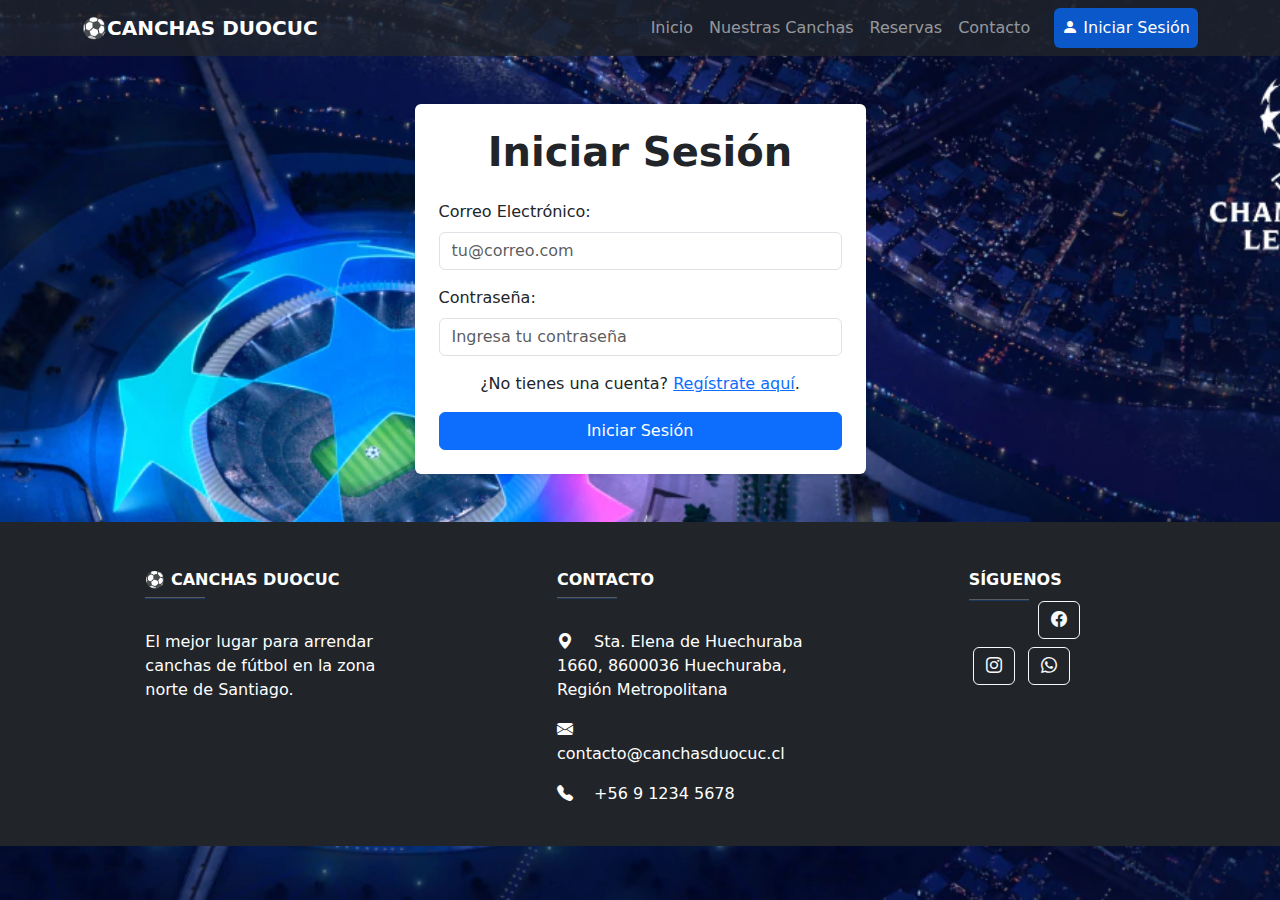
<file: perfil.html>
<!DOCTYPE html>
<html lang="es">
<head>
    <meta charset="UTF-8">
    <meta name="viewport" content="width=device-width, initial-scale=1.0">
    <title>Perfil de Usuario - Canchas DuocUc</title>
    <link href="https://cdn.jsdelivr.net/npm/bootstrap@5.3.3/dist/css/bootstrap.min.css" rel="stylesheet" integrity="sha384-QWTKZyjpPEjISv5WaRU9OFeRpok6YctnYmDr5pNlyT2bRjXh0JMhjY6hW+ALEwIH" crossorigin="anonymous">
    <link rel="stylesheet" href="https://cdn.jsdelivr.net/npm/bootstrap-icons@1.11.3/font/bootstrap-icons.min.css">
    <link rel="stylesheet" href="assets/css/app.css">
    </head>
<body>
    <main class="container my-5">
        <h1 class="text-center fw-bold mb-4">Mi Perfil de Cliente</h1>
        <p class="lead text-center">Vista solo accesible por el cliente. Aquí se muestran tus datos principales y tu historial de reservas.</p>
        <div class="card p-4 shadow-sm mb-4">
            <h3>Datos Personales</h3>
            <ul id="perfilDatosLista">
                <li>Nombre: <span id="perfilNombre">-</span></li>
                <li>Email: <span id="perfilEmail">-</span></li>
                <li>Comuna: <span id="perfilComuna">-</span></li>
            </ul>
        </div>

        <div class="card p-4 shadow-sm">
            <h3>Mis Reservas</h3>
            <div id="perfilReservasContainer">
                <p class="text-muted">Cargando reservas...</p>
            </div>
        </div>
    </main>
    <script src="https://cdn.jsdelivr.net/npm/bootstrap@5.3.3/dist/js/bootstrap.bundle.min.js" integrity="sha384-ENjdO4Dr2bkBIFxQpeoTz1HIcje39Wm4jDKdf19U8gI4ddQ3GYNS7NTKfAdVQSZe" crossorigin="anonymous"></script>
    <script src="assets/js/session.js"></script>
</body>
</html>
</file>
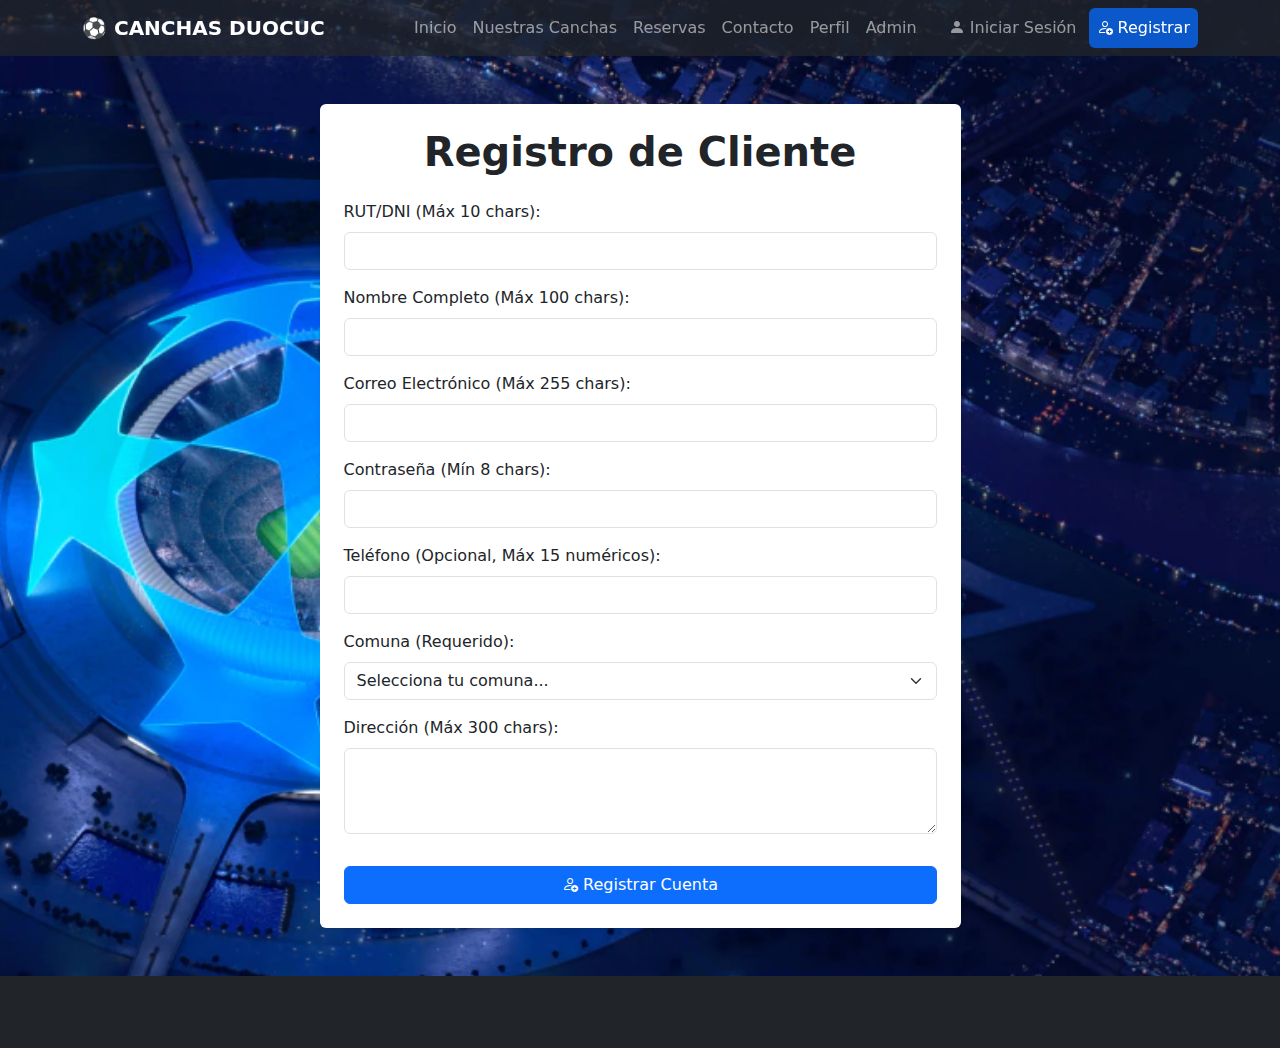
<file: registro.html>
<!DOCTYPE html>
<html lang="es">
<head>
    <meta charset="UTF-8">
    <meta name="viewport" content="width=device-width, initial-scale=1.0">
    <title>Registro de Cliente - Canchas DuocUc</title>
    <link href="https://cdn.jsdelivr.net/npm/bootstrap@5.3.3/dist/css/bootstrap.min.css" rel="stylesheet" integrity="sha384-QWTKZyjpPEjISv5WaRU9OFeRpok6YctnYmDr5pNlyT2bRjXh0JMhjY6hW+ALEwIH" crossorigin="anonymous">
    <link rel="stylesheet" href="https://cdn.jsdelivr.net/npm/bootstrap-icons@1.11.3/font/bootstrap-icons.min.css">
    <link rel="stylesheet" href="assets/css/app.css"> 
</head>
<body>

    <header class="sticky-top">
        <nav class="navbar navbar-expand-lg navbar-dark bg-dark bg-opacity-75">
            <div class="container">
                <a class="navbar-brand fw-bold" href="index.html">⚽ CANCHAS DUOCUC</a>
                <button class="navbar-toggler" type="button" data-bs-toggle="collapse" data-bs-target="#navbarNav" aria-controls="navbarNav" aria-expanded="false" aria-label="Toggle navigation">
                    <span class="navbar-toggler-icon"></span>
                </button>
                <div class="collapse navbar-collapse" id="navbarNav">
                    <ul class="navbar-nav ms-auto">
                        <li class="nav-item"><a class="nav-link" href="index.html">Inicio</a></li>
                        <li class="nav-item"><a class="nav-link" href="catalogo.html">Nuestras Canchas</a></li>
                        <li class="nav-item"><a class="nav-link" href="reservas.html">Reservas</a></li>
                        <li class="nav-item"><a class="nav-link" href="contacto.html">Contacto</a></li>
                        <li class="nav-item"><a class="nav-link" href="perfil.html">Perfil</a></li>
                        <li class="nav-item"><a class="nav-link" href="admin.html">Admin</a></li>
                        <li class="nav-item ms-lg-3"><a class="nav-link btn btn-outline-primary" href="login.html"><i class="bi bi-person-fill"></i> Iniciar Sesión</a></li>
                        <li class="nav-item ms-lg-1"><a class="nav-link btn btn-primary active" aria-current="page" href="registro.html"><i class="bi bi-person-add"></i> Registrar</a></li>
                    </ul>
                </div>
            </div>
        </nav>
    </header>

    <main class="container my-5">
        <div class="row justify-content-center">
            <div class="col-md-8 col-lg-7">
                <div class="card p-4 shadow-sm border-0">
                    <h1 class="text-center fw-bold mb-4">Registro de Cliente</h1>
                    <form id="registroForm" onsubmit="return validarRegistro(event)" class="needs-validation" novalidate>
                        
                        <div class="mb-3">
                            <label for="rut" class="form-label">RUT/DNI (Máx 10 chars):</label>
                            <input type="text" class="form-control" id="rut" name="rut" maxlength="10" required>
                            <div class="invalid-feedback">El RUT/DNI es obligatorio y máximo 10 caracteres.</div>
                        </div>

                        <div class="mb-3">
                            <label for="nombre" class="form-label">Nombre Completo (Máx 100 chars):</label>
                            <input type="text" class="form-control" id="nombre" name="nombre" maxlength="100" required>
                            <div class="invalid-feedback">El nombre es obligatorio y máximo 100 caracteres.</div>
                        </div>

                        <div class="mb-3">
                            <label for="email" class="form-label">Correo Electrónico (Máx 255 chars):</label>
                            <input type="email" class="form-control" id="email" name="email" maxlength="255" required>
                            <div class="invalid-feedback">Por favor, ingresa un correo electrónico válido.</div>
                        </div>
                        
                        <div class="mb-3">
                            <label for="password" class="form-label">Contraseña (Mín 8 chars):</label>
                            <input type="password" class="form-control" id="password" name="password" minlength="8" maxlength="255" required>
                            <div class="invalid-feedback">La contraseña es obligatoria y debe tener al menos 8 caracteres.</div>
                        </div>

                        <div class="mb-3">
                            <label for="telefono" class="form-label">Teléfono (Opcional, Máx 15 numéricos):</label>
                            <input type="text" class="form-control" id="telefono" name="telefono" maxlength="15">
                            <div class="invalid-feedback">El teléfono solo debe contener números y máximo 15 dígitos.</div>
                        </div>

                        <div class="mb-3">
                            <label for="comuna" class="form-label">Comuna (Requerido):</label>
                            <select class="form-select" id="comuna" name="comuna" required>
                                <option value="">Selecciona tu comuna...</option>
                                <option value="santiago">Santiago</option>
                                <option value="providencia">Providencia</option>
                                <option value="lascondes">Las Condes</option>
                            </select>
                            <div class="invalid-feedback">Debes seleccionar una comuna.</div>
                        </div>
                        
                        <div class="mb-3">
                            <label for="direccion" class="form-label">Dirección (Máx 300 chars):</label>
                            <textarea class="form-control" id="direccion" name="direccion" maxlength="300" rows="3" required></textarea>
                            <div class="invalid-feedback">La dirección es obligatoria y máximo 300 caracteres.</div>
                        </div>

                        <button type="submit" class="btn btn-primary w-100 mt-3">
                            <i class="bi bi-person-add"></i> Registrar Cuenta
                        </button>
                    </form> 
                </div>
            </div>
        </div>
    </main>

    <footer class="bg-dark text-white pt-5 pb-4">
        </footer>

    <script src="https://cdn.jsdelivr.net/npm/bootstrap@5.3.3/dist/js/bootstrap.bundle.min.js" integrity="sha384-ENjdO4Dr2bkBIFxQpeoTz1HIcje39Wm4jDKdf19U8gI4ddQ3GYNS7NTKfAdVQSZe" crossorigin="anonymous"></script>
    <script src="assets/js/login.js"></script> 
        <script src="assets/js/session.js"></script>
</body>
</html>
</file>
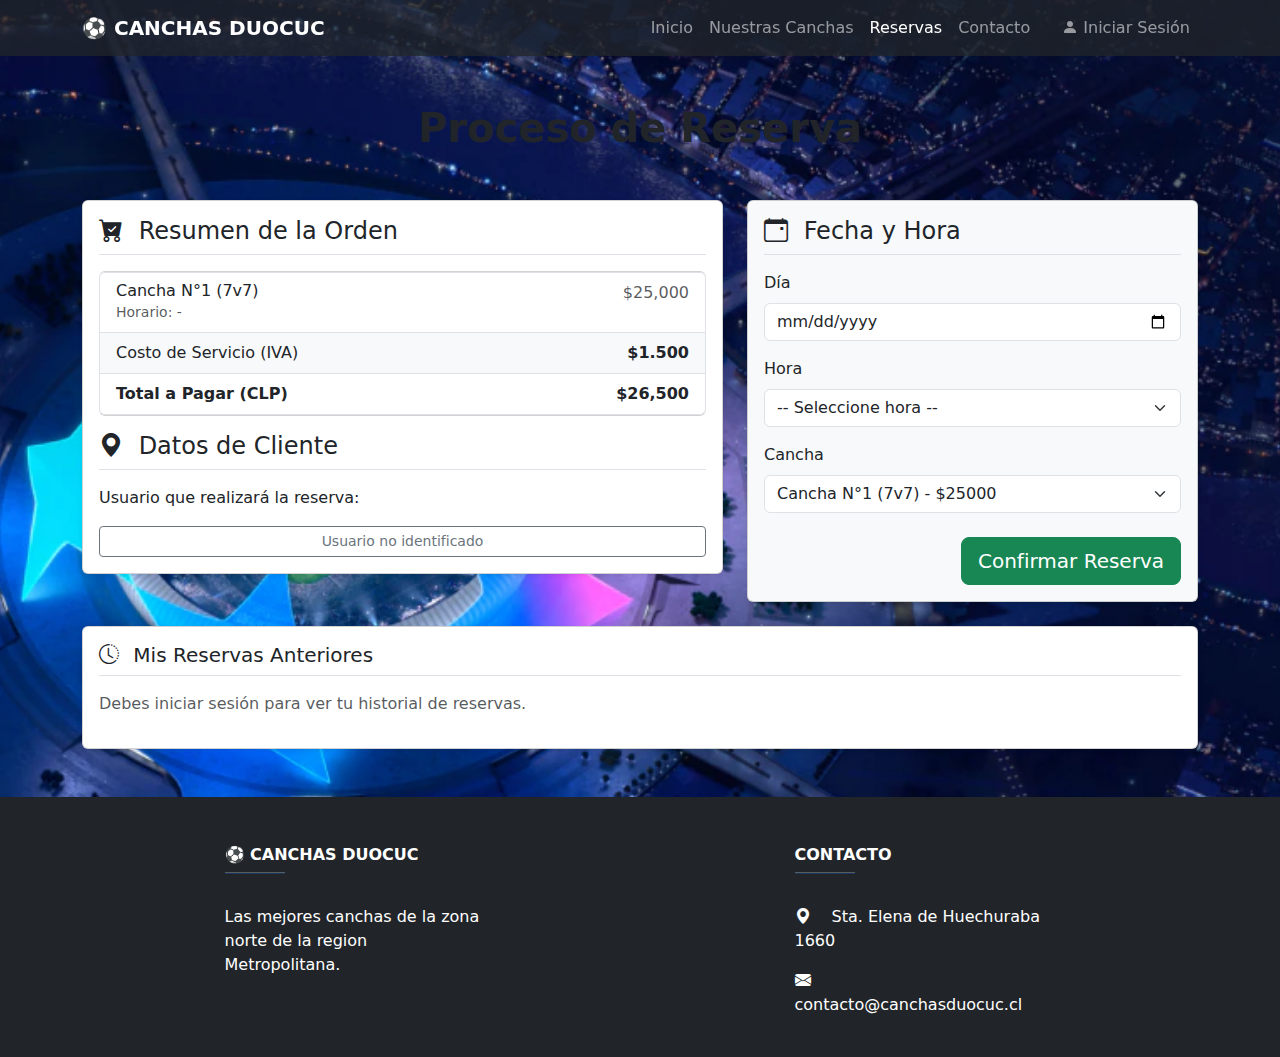
<file: reservas.html>
<!DOCTYPE html>
<html lang="es">
<head>
    <meta charset="UTF-8">
    <meta name="viewport" content="width=device-width, initial-scale=1.0">
    <title>Reservar Cancha - Canchas DuocUc</title>
    <link href="https://cdn.jsdelivr.net/npm/bootstrap@5.3.3/dist/css/bootstrap.min.css" rel="stylesheet" integrity="sha384-QWTKZyjpPEjISv5WaRU9OFeRpok6YctnYmDr5pNlyT2bRjXh0JMhjY6hW+ALEwIH" crossorigin="anonymous">
    <link rel="stylesheet" href="https://cdn.jsdelivr.net/npm/bootstrap-icons@1.11.3/font/bootstrap-icons.min.css">
    <link rel="stylesheet" href="assets/css/app.css">
</head>
<body>

    <header class="sticky-top">
        <nav class="navbar navbar-expand-lg navbar-dark bg-dark bg-opacity-75">
            <div class="container">
                <a class="navbar-brand fw-bold" href="index.html">⚽ CANCHAS DUOCUC</a>
                <button class="navbar-toggler" type="button" data-bs-toggle="collapse" data-bs-target="#navbarNav" aria-controls="navbarNav" aria-expanded="false" aria-label="Toggle navigation">
                    <span class="navbar-toggler-icon"></span>
                </button>
                <div class="collapse navbar-collapse" id="navbarNav">
                    <ul class="navbar-nav ms-auto">
                        <li class="nav-item"><a class="nav-link" href="index.html">Inicio</a></li>
                        <li class="nav-item"><a class="nav-link" href="catalogo.html">Nuestras Canchas</a></li>
                        <li class="nav-item"><a class="nav-link active" aria-current="page" href="reservas.html">Reservas</a></li>
                        <li class="nav-item"><a class="nav-link" href="contacto.html">Contacto</a></li>
                        <li class="nav-item ms-lg-3"><a class="nav-link btn btn-outline-primary" href="login.html"><i class="bi bi-person-fill"></i> Iniciar Sesión</a></li>
                    </ul>
                </div>
            </div>
        </nav>
    </header>

    <main class="container my-5">
    <h1 class="text-center fw-bold mb-5">Proceso de Reserva</h1>
        
        <div class="row">
            
            <div class="col-lg-7 mb-4">
                <div class="card p-3 shadow-sm">
                    <h2 class="h4 border-bottom pb-2 mb-3"><i class="bi bi-cart-check-fill me-2"></i> Resumen de la Orden</h2>
                    
                    <ul class="list-group mb-3">
                        <li class="list-group-item d-flex justify-content-between">
                            <div>
                                <h6 class="my-0" id="summaryCanchaName">-</h6>
                                <small class="text-muted" id="summaryHorario">Horario: -</small>
                            </div>
                            <span class="text-muted" id="summaryPrice">$0</span>
                        </li>
                        <li class="list-group-item d-flex justify-content-between bg-light">
                            <span>Costo de Servicio (IVA)</span>
                            <strong id="summaryService">$1.500</strong>
                        </li>
                        <li class="list-group-item d-flex justify-content-between fw-bold">
                            <span>Total a Pagar (CLP)</span>
                            <strong id="summaryTotal">$0</strong>
                        </li>
                    </ul>
                    
                    <h2 class="h4 border-bottom pb-2 mb-3"><i class="bi bi-geo-alt-fill me-2"></i> Datos de Cliente</h2>
                    <p>Usuario que realizará la reserva:</p>
                    <button id="reservaClienteName" class="btn btn-outline-secondary btn-sm"><i class="bi bi-person-fill"></i> Usuario no identificado</button>
                </div>
            </div>

            <div class="col-lg-5">
                <div class="card p-3 shadow-sm bg-light">
                    <h2 class="h4 border-bottom pb-2 mb-3"><i class="bi bi-calendar-event me-2"></i> Fecha y Hora</h2>
                    <form id="reservaForm">
                        <div class="mb-3">
                            <label for="reservaFechaInput" class="form-label">Día</label>
                            <input id="reservaFechaInput" type="date" class="form-control" required>
                        </div>
                        <div class="mb-3">
                            <label for="reservaHoraInput" class="form-label">Hora</label>
                            <select id="reservaHoraInput" class="form-select" required>
                                <option value="">-- Seleccione hora --</option>
                                <option value="08:00">08:00</option>
                                <option value="09:00">09:00</option>
                                <option value="10:00">10:00</option>
                                <option value="11:00">11:00</option>
                                <option value="12:00">12:00</option>
                                <option value="13:00">13:00</option>
                                <option value="14:00">14:00</option>
                                <option value="15:00">15:00</option>
                                <option value="16:00">16:00</option>
                                <option value="17:00">17:00</option>
                                <option value="18:00">18:00</option>
                                <option value="19:00">19:00</option>
                                <option value="20:00">20:00</option>
                                <option value="21:00">21:00</option>
                            </select>
                        </div>
                        <div class="mb-3">
                            <label for="reservaCanchaSelectMini" class="form-label">Cancha</label>
                            <select id="reservaCanchaSelectMini" class="form-select">
                            </select>
                        </div>
                        <div class="text-end">
                            <button type="button" id="confirmarReservaBtn" class="btn btn-success btn-lg mt-2">Confirmar Reserva</button>
                        </div>
                    </form>
                    
                </div>
            </div>
            
        </div>
        
        <div class="row mt-4">
            <div class="col-12">
                <div class="card p-3 shadow-sm">
                    <h2 class="h5 border-bottom pb-2 mb-3"><i class="bi bi-clock-history me-2"></i> Mis Reservas Anteriores</h2>
                    <div id="reservasHistoryContainer">
                        <p class="text-muted">Cargando historial...</p>
                    </div>
                </div>
            </div>
        </div>
    </main>

    <footer class="bg-dark text-white pt-5 pb-4">
        <div class="container text-center text-md-start">
            <div class="row">
                <div class="col-md-3 col-lg-4 col-xl-3 mx-auto mb-4">
                    <h6 class="text-uppercase fw-bold">⚽ CANCHAS DUOCUC</h6>
                    <hr class="mb-4 mt-0 d-inline-block mx-auto" style="width: 60px; background-color: #0d6efd; height: 2px"/>
                    <p>Las mejores canchas de la zona norte de la region Metropolitana.</p>
                </div>
                <div class="col-md-4 col-lg-3 col-xl-3 mx-auto mb-md-0 mb-4">
                    <h6 class="text-uppercase fw-bold">Contacto</h6>
                    <hr class="mb-4 mt-0 d-inline-block mx-auto" style="width: 60px; background-color: #0d6efd; height: 2px"/>
                    <p><i class="bi bi-geo-alt-fill me-3"></i> Sta. Elena de Huechuraba 1660</p>
                    <p><i class="bi bi-envelope-fill me-3"></i> contacto@canchasduocuc.cl</p>
                </div>
            </div>
        </div>
    </footer>

    <script src="https://cdn.jsdelivr.net/npm/bootstrap@5.3.3/dist/js/bootstrap.bundle.min.js" integrity="sha384-ENjdO4Dr2bkBIFxQpeoTz1HIcje39Wm4jDKdf19U8gI4ddQ3GYNS7NTKfAdVQSZe" crossorigin="anonymous"></script>
    <script src="assets/js/login.js"></script> 
        <script src="assets/js/session.js"></script>
</body>
</html>
</file>
<file: assets/css/app.css>
html {
    box-sizing: border-box;
}

*,*:before,*:after{
    box-sizing: inherit;
}
body {
  background-image: url(../img/img1.webp); /* ruta relativa al CSS */
  background-size: cover;      /* la imagen cubre todo el body */
  background-position: center; /* centrada */
  background-repeat: no-repeat; /* no se repite */
  min-height: 100vh;           /* asegura que cubra toda la pantalla */
}
.full-page-overlay {
  background-color: rgba(34, 74, 130, 0.8); /* verde semi-transparente */
  height: 100vh;   /* altura de toda la ventana */
  width: 100vw;    /* ancho completo */
  display: flex;   /* para centrar el contenido */
  justify-content: center; /* centrado horizontal */
  align-items: center;     /* centrado vertical */
  text-align: center;
  color: white;
  padding: 20px;
}

card.btn{
    padding: 5px 10px;
}
/* Botones centrados */
.full-page-overlay .btn {
  margin-top: 15px;
}
</file>
